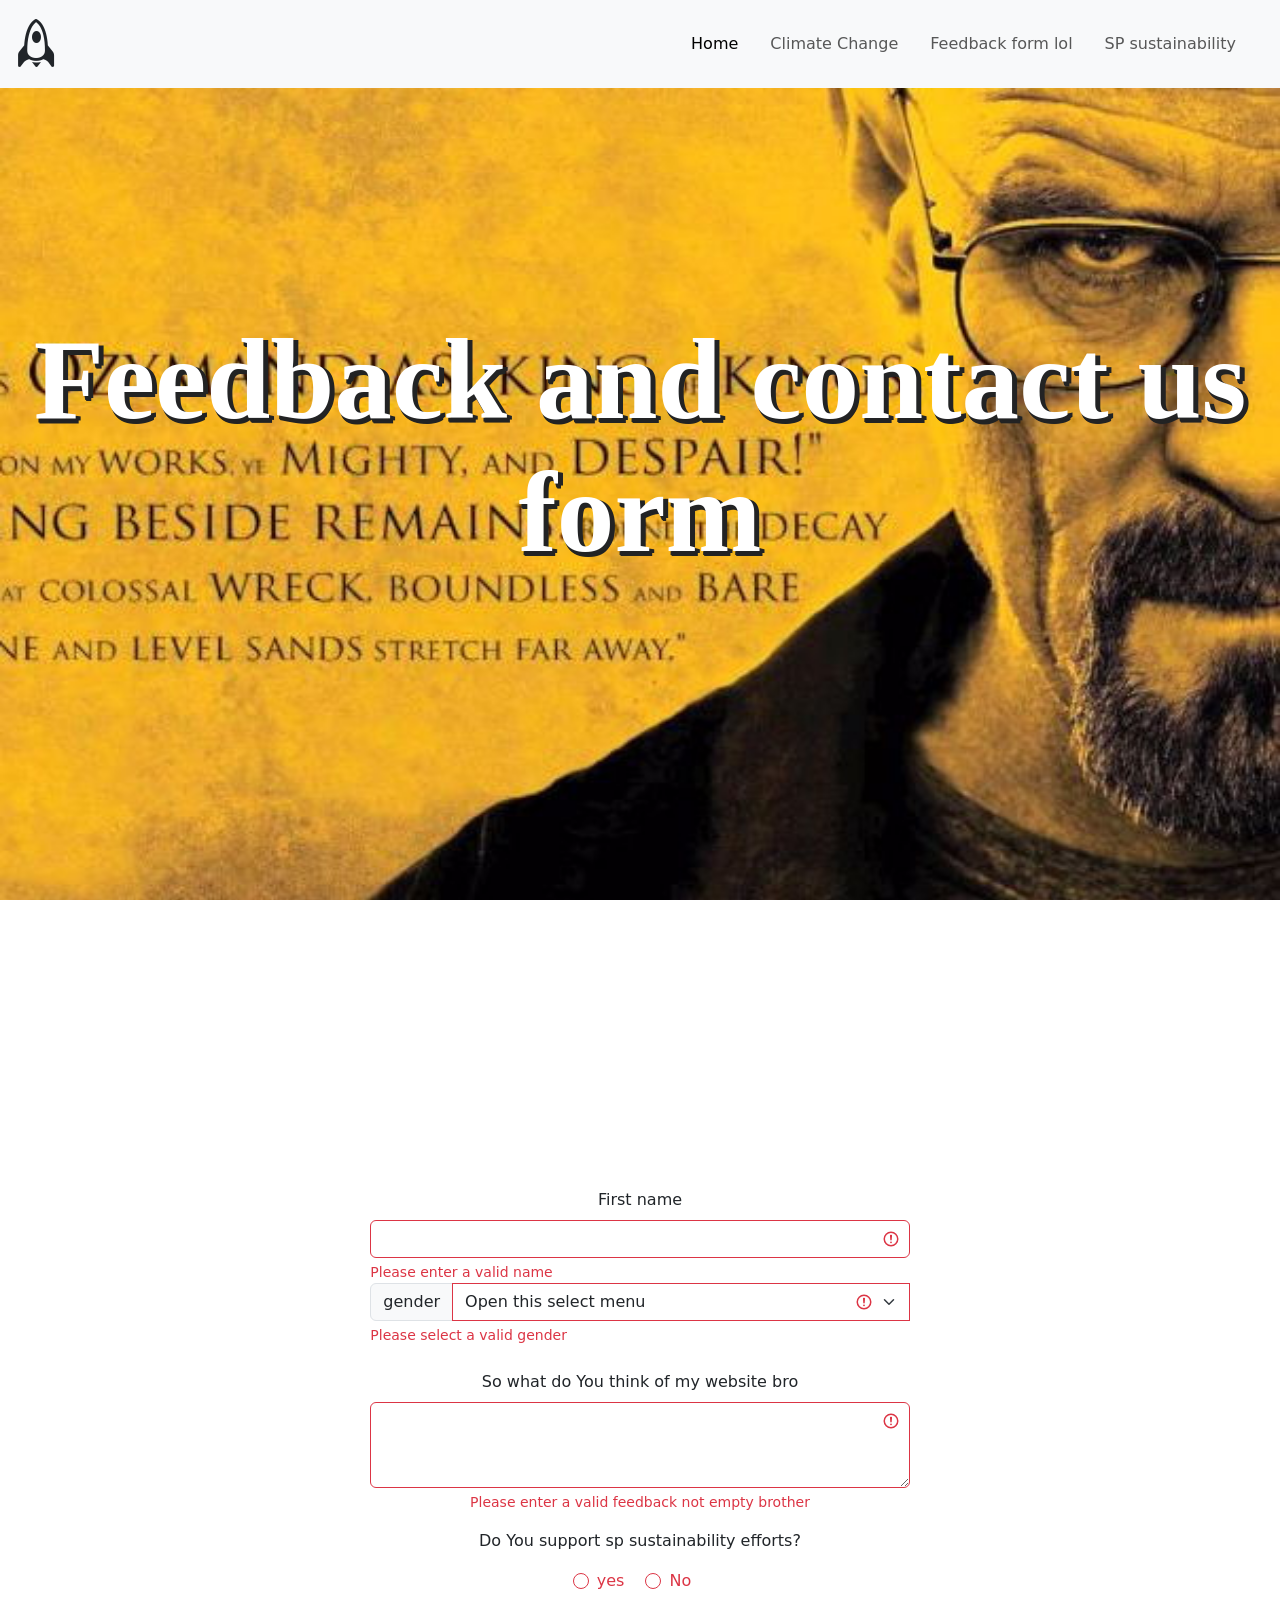
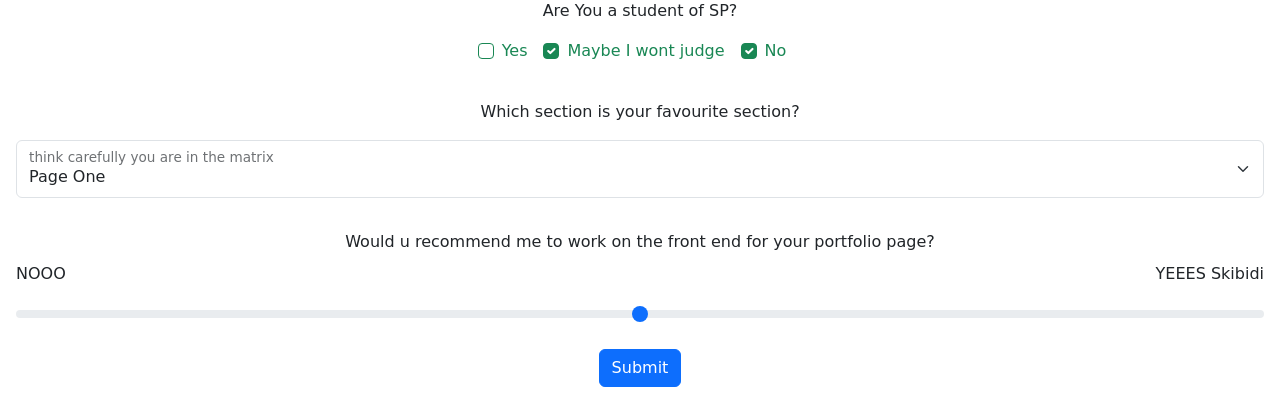
<file: html/Feedbackform.html>
<!DOCTYPE html>
<html lang="en">
<head>
    <meta charset="UTF-8">
    <meta http-equiv="X-UA-Compatible" content="IE=edge">
    <meta name="viewport" content="width=device-width, initial-scale=1.0">
    
    <link href="https://cdn.jsdelivr.net/npm/bootstrap@5.3.0/dist/css/bootstrap.min.css" rel="stylesheet" integrity="sha384-9ndCyUaIbzAi2FUVXJi0CjmCapSmO7SnpJef0486qhLnuZ2cdeRhO02iuK6FUUVM" crossorigin="anonymous">
<script src="https://cdn.jsdelivr.net/npm/bootstrap@5.3.0/dist/js/bootstrap.bundle.min.js" integrity="sha384-geWF76RCwLtnZ8qwWowPQNguL3RmwHVBC9FhGdlKrxdiJJigb/j/68SIy3Te4Bkz" crossorigin="anonymous"></script>
    <link rel="stylesheet" href="https://cdn.jsdelivr.net/npm/bootstrap-icons@1.10.5/font/bootstrap-icons.css">
    <link rel="stylesheet" href="../css/Feedbackform.css"/>
    <link rel="icon" href="../Images/website_html_icon.jpg"/>
    
</head>


<body>
  <header>
    <header>
      <nav class="navbar bg-transparent navbar-expand-lg bg-body-tertiary fixed-top ">
        <div class="container-fluid">
          <i class="bi bi-rocket" style="font-size:3.0rem;"></i>
          <a class="me-5 navbar-brand" href="#" style="font-size:1.5rem;"></a>
          <button class="navbar-toggler" type="button" data-bs-toggle="offcanvas" data-bs-target="#offcanvasNavbar" aria-controls="offcanvasNavbar" aria-label="Toggle navigation">
            <span class="navbar-toggler-icon"></span>
          </button>
          <!-- Sidebar -->
          <div class="sidebar offcanvas offcanvas-start" tabindex="-1" id="offcanvasNavbar" aria-labelledby="offcanvasNavbarLabel">
            <!-- SideBar header -->
            <div class="offcanvas-header">
              <h5 class="offcanvas-title" id="offcanvasNavbarLabel">Nicks website</h5>
              <button type="button" class="btn-close" data-bs-dismiss="offcanvas" aria-label="Close"></button>
            </div>
            <!-- Sidebar Body -->
            <div class="offcanvas-body">
              <ul class="navbar-nav justify-content-end align-items-center flex-grow-1 pe-3">
                <li class=" nv nav-item mx-2">
                  <a class="nav-link active" aria-current="page" href="index.html">Home</a>
                </li>
                <li class="nv nav-item mx-2">
                  <a class="nav-link" href="Nature2.html">Climate Change</a>
                </li>
                <li class="nv nav-item mx-2">
                  <a class="nav-link" href="Feedbackform.html">Feedback form lol</a>
                </li>
                <li class="nv nav-item mx-2">
                  <a class="nav-link" href="SP_community.html">SP sustainability</a>
                </li>
                
              </ul>
              <!-- feedbackform -->
              <div>
                <!-- The hovering button use in this case -->
              </div>
            </div>
          </div>
        </div>
      </nav>
    </header>
      

  </header>
    
  <div class="position-relative img-banner img-fluid p-0 m-0">
    <div class=" word d-flex justify-content-center align-items-center h-100 position-absolute w-100">
      <h2 class="word text-center header p-0">Feedback and contact us form</h2>
    </div>
  </div>
  
<div class="content-area">
  <section class="formwrap p-md-5 mb-5 content">
    <form class="was-validated needs-validation " novalidate>
      
        <div class="mb-3">
          <label for="validationCustom01" class="form-label d-flex justify-content-center">First name</label>
          <input type="text" class="form-control" id="validationCustom01" value required>
    <div class="valid-feedback">
      Looks good!
    </div>
    <div class="invalid-feedback">
      Please enter a valid name
    </div>
    <div class="mb-4">
      <div class="input-group">
        <label class="input-group-text" for="gender">gender</label>
      <select class="form-select" aria-label="Default select example" id="gender" required>
        <option value selected disabled>Open this select menu</option>
        <option value="1">Male</option>
        <option value="2">Female</option>
        <option value="3">Prefer not to say</option>
        <option value="3">gay</option>
        <option value="3">Bisexual</option>



      </select>
      <div class="invalid-feedback">Please select a valid gender</div>
    </div>
    </div>
    

    
        <div class="mb-3 text-center">
          <label for="validationCustom01" class="form-label d-flex justify-content-center">So what do You think of my website bro</label>
          <textarea class="form-control" id="validationCustom01" rows="3" value required></textarea>
          <div class="valid-feedback">
            Looks good!
          </div>
          <div class="invalid-feedback">
            Please enter a valid feedback not empty brother
          </div>
        </div>
        
    </div>
      
      <div class="mb-1">
        <div class="text-center">
          <p>Do You support sp sustainability efforts?</p>
        </div>
        <div class="text-center">
          <div class="form-check-inline form-check">
            <input class="form-check-input" type="radio" name="checkboxGroup1" id="flexSwitchCheckDefault" value required>
            <label class="form-check-label" for="flexSwitchCheckDefault">yes</label>
          </div>
          <div class="form-check-inline form-check">
            <input class="form-check-input" type="radio" name="checkboxGroup1" id="flexSwitchCheckChecked" value required>
            <label class="form-check-label" for="flexSwitchCheckChecked">No</label>
          </div>
  
        </div>
        <div class="invalid-feedback">
          Please select a valid option
        </div>
        

      </div>
      
      <div class="mb-5">
        <div class=" text-center">
          <p>Are You a student of SP?</p>
        </div>
        <div class="d-flex justify-content-center">
          <div class="form-check form-check-inline">
            <input class="form-check-input" type="checkbox" value="" id="flexCheckDefault">
            <label class="form-check-label" for="flexCheckDefault">
              Yes
            </label>
          </div>
          <div class="form-check form-check-inline">
            <input class="form-check-input" type="checkbox" value="" id="flexCheckdefault" checked>
            <label class="form-check-label" for="flexCheckdefault">
              Maybe I wont judge
            </label>
          </div>
          <div class="form-check form-check-inline">
            <input class="form-check-input" type="checkbox" value="" id="flexCheckdefault" checked>
            <label class="form-check-label" for="flexCheckdefault">
              No
            </label>
          </div>
          </div>
  
        </div>
        

        </div>
        
      
      
      <div class="d-flex justify-content-center align-items-center">
        <label>Which section is your favourite section?</label>
      </div>
      <div class="col-md p-3">
        <div class="form-floating">
          <select class="form-select" id="floatingSelectGrid">
            <option value="1">Page One</option>
            <option value="2">Page Two</option>
            <option value="3">Page Three</option>
            <option value="4">they are all just too good I just can't choose</option>
          </select>
          <label for="floatingSelectGrid">think carefully you are in the matrix</label>
        </div>
      </div>
      <div class="p-3">
        <label for="customRange3" class="form-label d-flex justify-content-center align-items-center">Would u recommend me to work on the front end for your portfolio page?</label>
          <div class="row d-flex justify-content-between ">
              <div class="col">
                      <p >NOOO</p>
              </div>
              <div class="col">
                      <p class="text-end">YEEES Skibidi</p>
              </div>
          </div>
        <input type="range" class="form-range" min="0" max="5" step="0.5" id="customRange3">

      </div>

    <div class="text-center">
      <button type="submit" class="btn btn-primary">Submit</button>

    </div>
  </section>
    </form>

  </div>

</div>
<script>
    (function() {

var word = ['Feedback and contact us form', '反馈和联系我们表格', 'Formulaire de commentaires et de contact', 'borang maklum balas dan hubungi kami'];
word=word.reverse()
word=word.reverse()
var element = document.getElementsByTagName('h2')[0];
console.log(element)
var wordIndex = 1;

var resetAnimation = function() {
  element.classList.remove('flip');
}

setInterval(function(){
    switch (wordIndex) {
      case 0:
        element.classList.add('flip');
        element.textContent = word[wordIndex];
        wordIndex = 1;
        setTimeout(resetAnimation, 1000);
      break;

      case 1:
        element.classList.add('flip');
        element.textContent = word[wordIndex];
        wordIndex = 2;
        setTimeout(resetAnimation, 1000);
      break;

      case 2:
        element.classList.add('flip');
        element.textContent = word[wordIndex];
        wordIndex = 3;
        setTimeout(resetAnimation, 1000);
      break;

      case 3:
        element.classList.add('flip');
        element.textContent = word[wordIndex];
        wordIndex = 0;
        setTimeout(resetAnimation, 1000);
      break;
    }
},4000)
}());
</script>
</body>
</html>
</file>
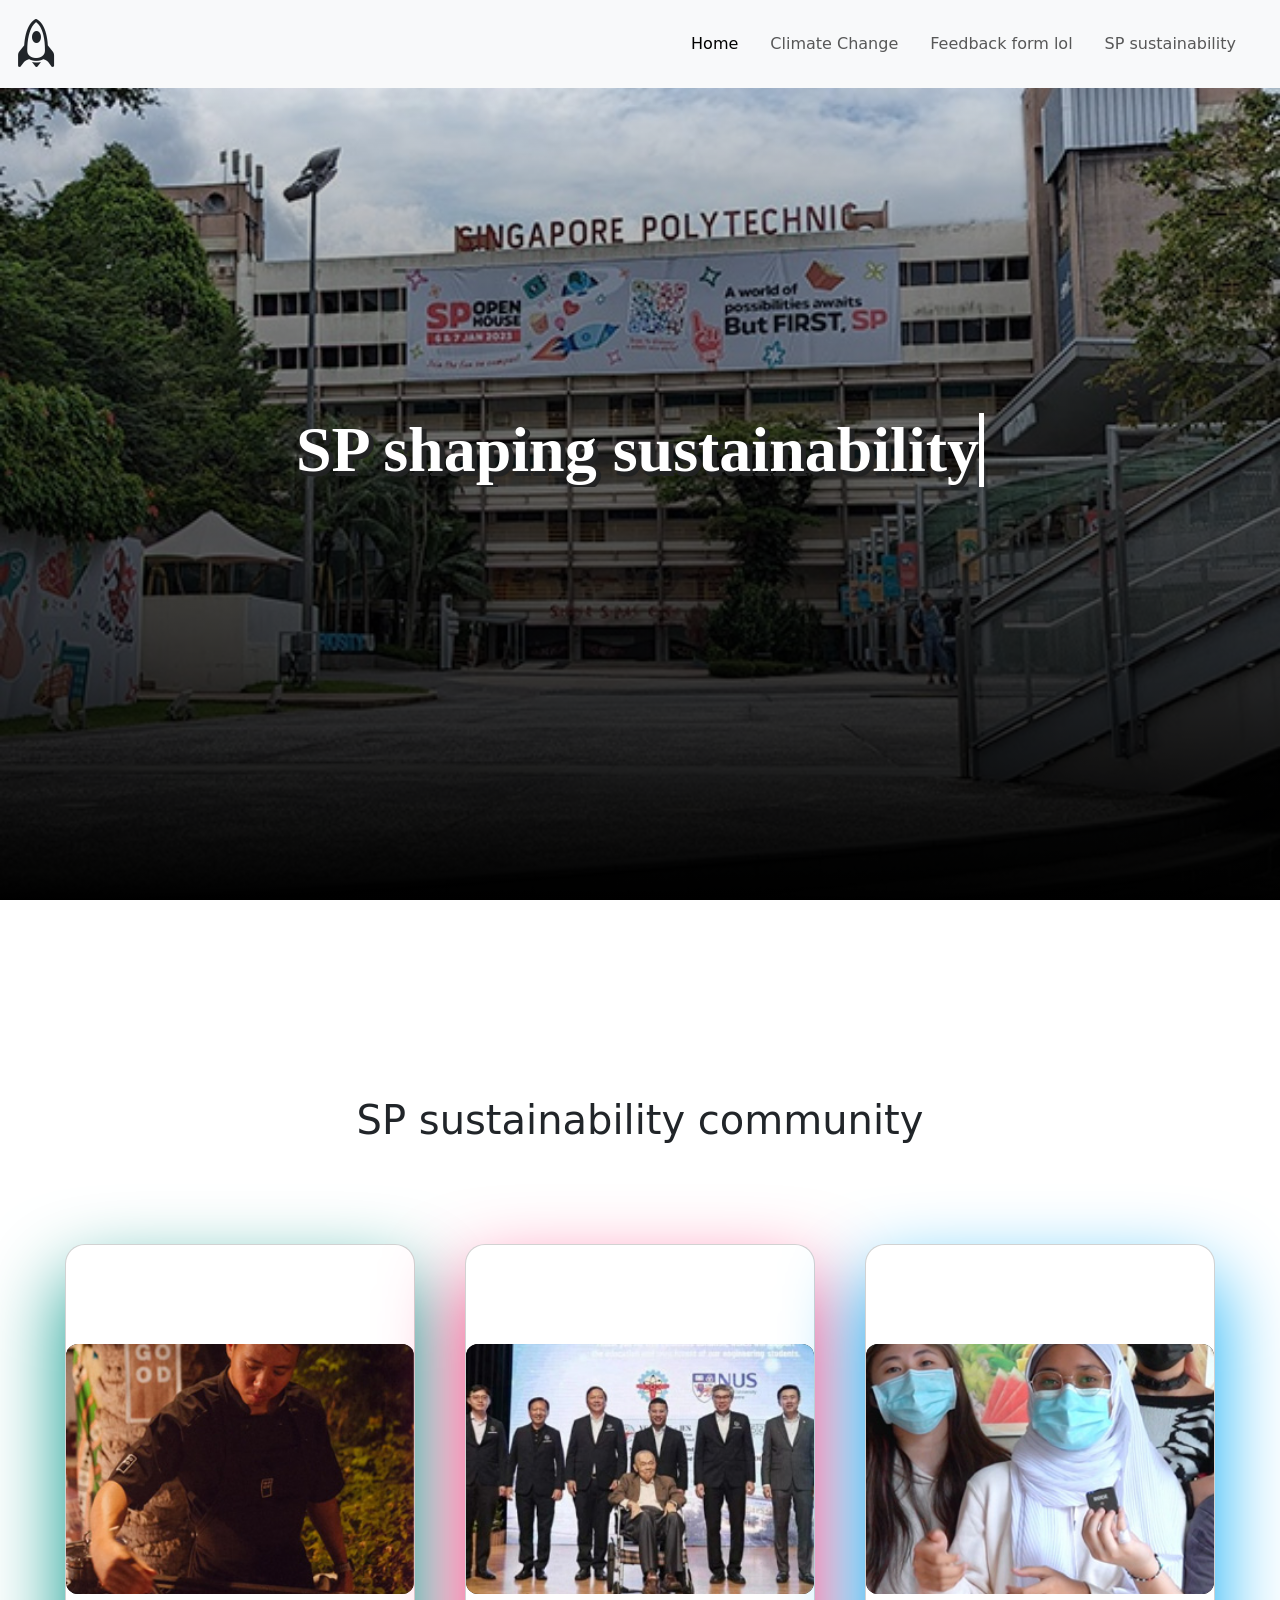
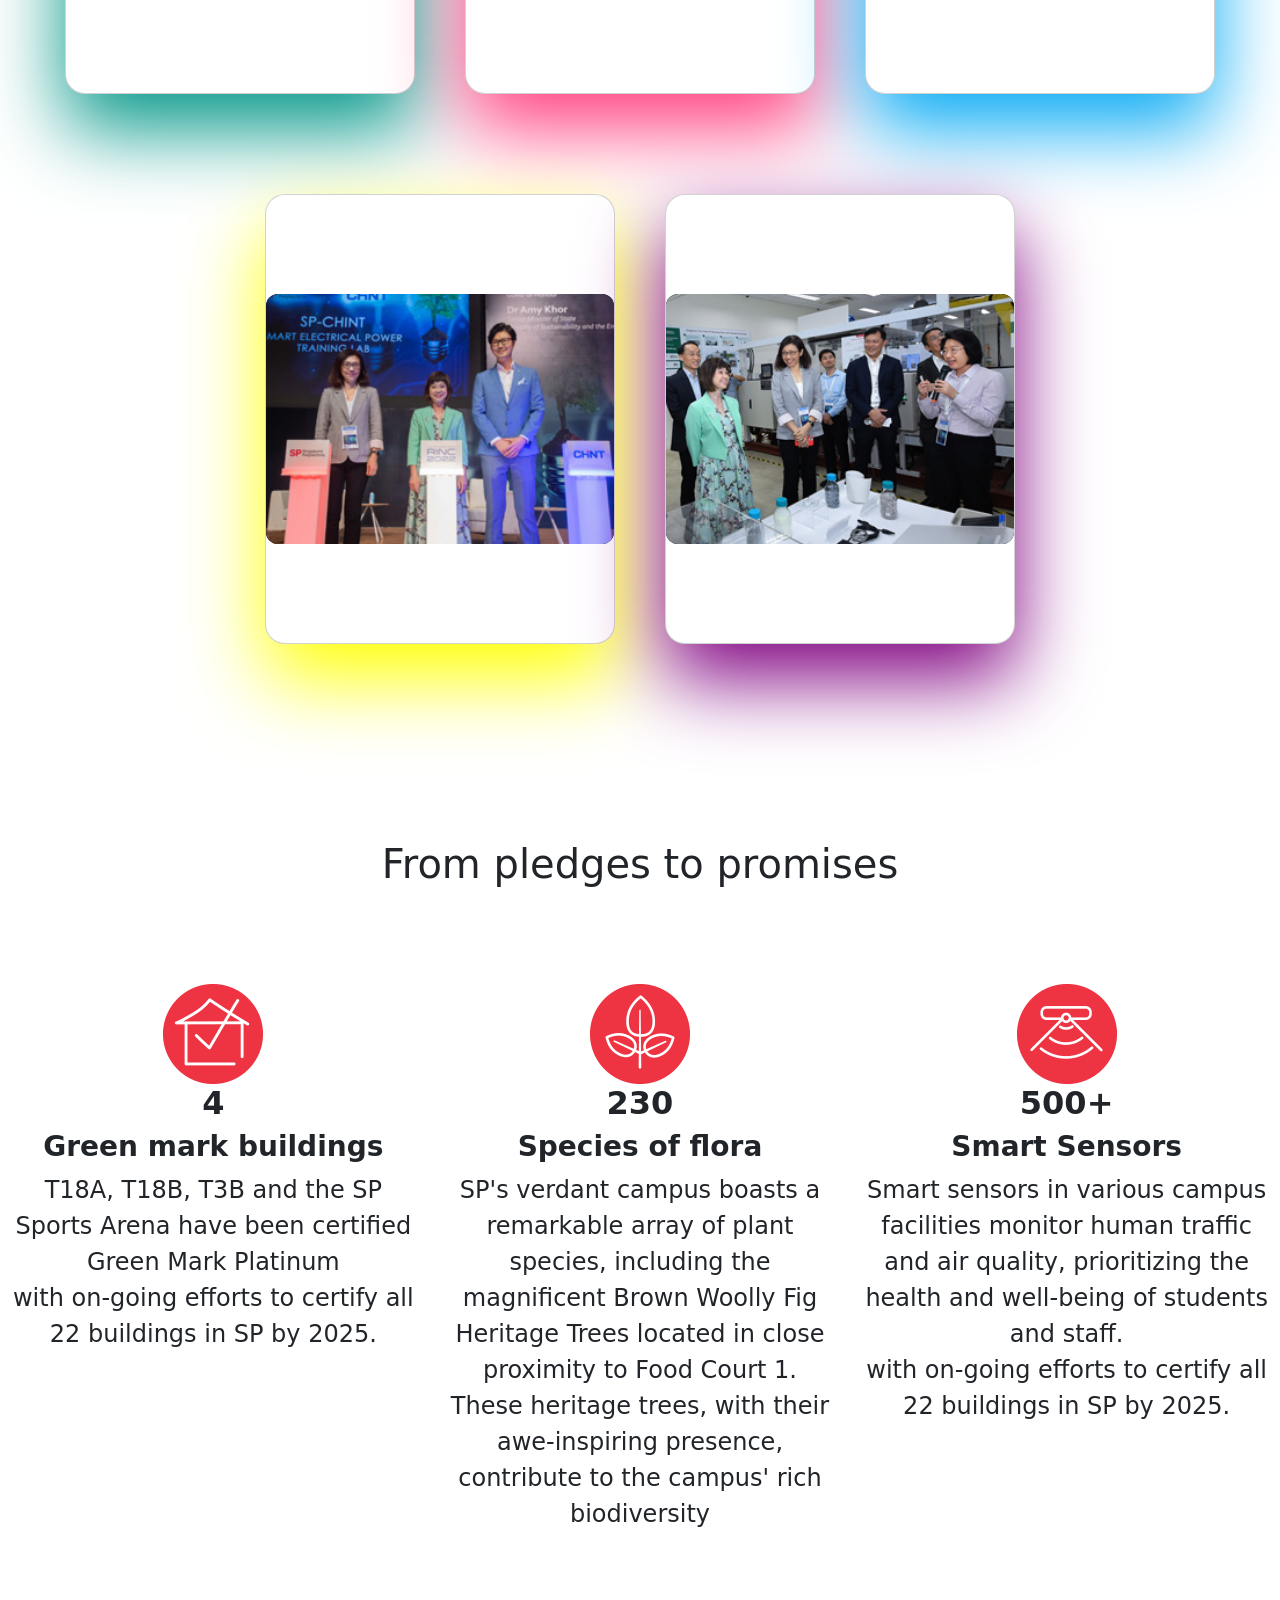
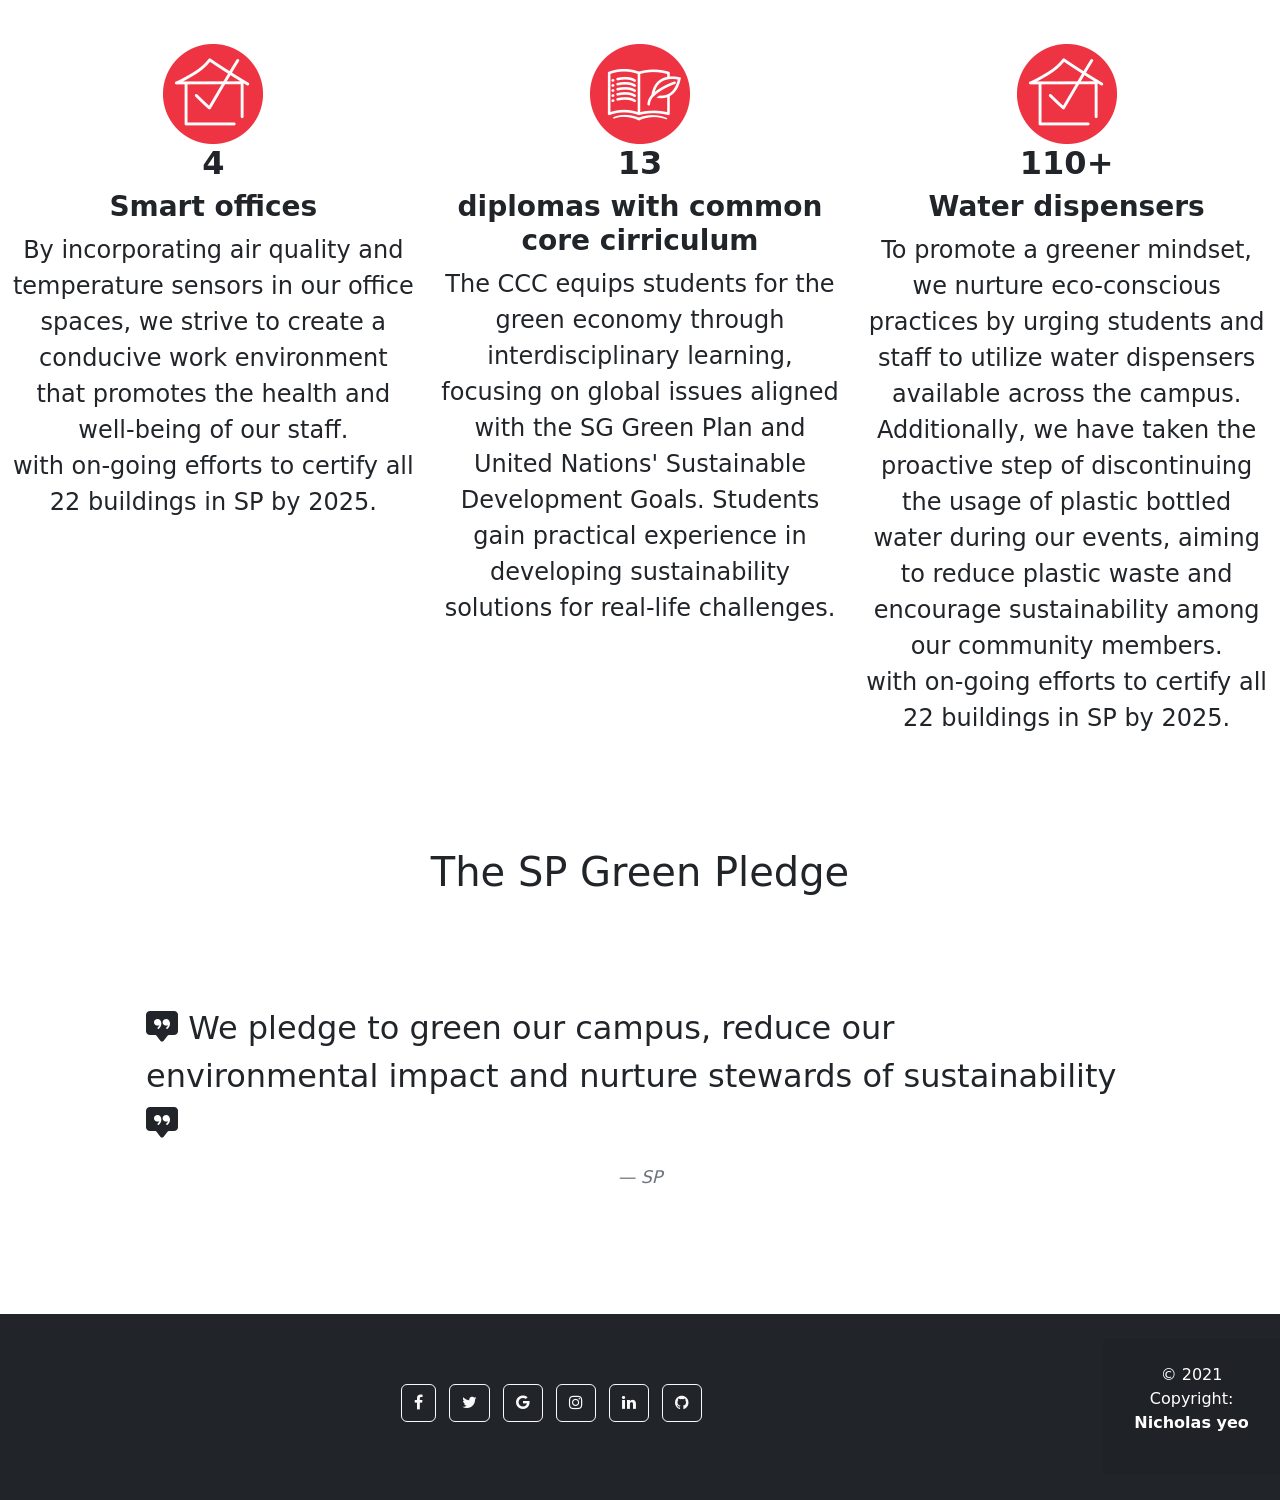
<file: html/SP_community.html>
<!DOCTYPE html>
<html lang="en">
<head>
    <meta charset="UTF-8">
    <meta http-equiv="X-UA-Compatible" content="IE=edge">
    <meta name="viewport" content="width=device-width, initial-scale=1.0">
    
    <link href="https://cdn.jsdelivr.net/npm/bootstrap@5.3.0/dist/css/bootstrap.min.css" rel="stylesheet" integrity="sha384-9ndCyUaIbzAi2FUVXJi0CjmCapSmO7SnpJef0486qhLnuZ2cdeRhO02iuK6FUUVM" crossorigin="anonymous">
<script src="https://cdn.jsdelivr.net/npm/bootstrap@5.3.0/dist/js/bootstrap.bundle.min.js" integrity="sha384-geWF76RCwLtnZ8qwWowPQNguL3RmwHVBC9FhGdlKrxdiJJigb/j/68SIy3Te4Bkz" crossorigin="anonymous"></script>
    <link rel="stylesheet" href="https://cdn.jsdelivr.net/npm/bootstrap-icons@1.10.5/font/bootstrap-icons.css">
    <link rel="stylesheet" href="../css/SP_Community.css"/>
     <link rel='stylesheet' href='https://cdnjs.cloudflare.com/ajax/libs/font-awesome/4.7.0/css/font-awesome.min.css'>
     <link rel="icon" href="../Images/website_html_icon.jpg"/>                      
</head>


<body>
  <header>
    <nav class="navbar bg-transparent navbar-expand-lg bg-body-tertiary fixed-top ">
      <div class="container-fluid">
        <i class="bi bi-rocket" style="font-size:3.0rem;"></i>
        <a class="me-5 navbar-brand" href="#" style="font-size:1.5rem;"></a>
        <button class="navbar-toggler" type="button" data-bs-toggle="offcanvas" data-bs-target="#offcanvasNavbar" aria-controls="offcanvasNavbar" aria-label="Toggle navigation">
          <span class="navbar-toggler-icon"></span>
        </button>
        <!-- Sidebar -->
        <div class="sidebar offcanvas offcanvas-start" tabindex="-1" id="offcanvasNavbar" aria-labelledby="offcanvasNavbarLabel">
          <!-- SideBar header -->
          <div class="offcanvas-header">
            <h5 class="offcanvas-title" id="offcanvasNavbarLabel">Nicks website</h5>
            <button type="button" class="btn-close" data-bs-dismiss="offcanvas" aria-label="Close"></button>
          </div>
          <!-- Sidebar Body -->
          <div class="offcanvas-body">
            <ul class="navbar-nav justify-content-end align-items-center flex-grow-1 pe-3">
              <li class=" nv nav-item mx-2">
                <a class="nav-link active" aria-current="page" href="index.html">Home</a>
              </li>
              <li class="nv nav-item mx-2">
                <a class="nav-link" href="Nature2.html">Climate Change</a>
              </li>
              <li class="nv nav-item mx-2">
                <a class="nav-link" href="Feedbackform.html">Feedback form lol</a>
              </li>
              <li class="nv nav-item mx-2">
                <a class="nav-link" href="SP_community.html">SP sustainability</a>
              </li>
              
            </ul>
            <!-- feedbackform -->
            <div>
              <!-- The hovering button use in this case -->
            </div>
          </div>
        </div>
      </div>
    </nav>
  </header>
    
  <div class="position-relative img-banner img-fluid p-0 m-0">
    <div class="row justify-content-center align-items-center">
      <div class="col-8 col-sm-6">
        <h2 class=" word text-center text-white headertext1 typed position-absolute header p-0">
          SP shaping sustainability
        </h2>
      </div>
    </div>
  </div>
  <div class="content-area">
    <div class="mt-5 row justify-content-center align-items-center ">
        <h1 class=" col-12 d-flex align-items-center text-center justify-content-center m-0">SP sustainability community </h1>
       <div class="container">
        <div class="card d-flex justify-content-center align-items-center" style="color:#009688;">
            <div class="imgBx">
                <img class="img-fluid" src="../Images/sustainable_SP_chef.jpg">
                <!-- I got this from the SP website on sustainabilithttps://www.bing.com/ck/a?!&&p=7004dc04f5ff3055JmltdHM9MTY5MDg0ODAwMCZpZ3VpZD0wNmFhMjZmOC01Yjk3LTY0NmMtMzM5Yi0zNmJmNWEzYjY1OTcmaW5zaWQ9NTE5NA&ptn=3&hsh=3&fclid=06aa26f8-5b97-646c-339b-36bf5a3b6597&psq=sp+sustainability&u=a1aHR0cHM6Ly93d3cuc3AuZWR1LnNnL3N1c3RhaW5hYmlsaXR5LW1hdHRlcnM&ntb=1y  -->
            </div>
            <div class="content">
                <h2>Sustainable chef</h2>
                <p>Local chef Ren Jun Rui returned to Singapore after working overseas and joined Good Meat, an American food tech company. He contributed to creating the world's first cell-grown chicken and collaborated with Singapore Polytechnic and local restaurants for R&D and production.</p>
                <a href="https://www.sp.edu.sg/sp/news/sp/chef-enters-the-sustainable-food-industry-to-contribute-to-singapore-s-30-by-30-vision" style="text-decoration: underline;">Read more here</a>
            </div>
       </div>
       <div class="card d-flex justify-content-center align-items-center" style="color:#ff3e7f;">
        <div class="imgBx">
                          <!-- I got this from the SP website on sustainabilithttps://www.bing.com/ck/a?!&&p=7004dc04f5ff3055JmltdHM9MTY5MDg0ODAwMCZpZ3VpZD0wNmFhMjZmOC01Yjk3LTY0NmMtMzM5Yi0zNmJmNWEzYjY1OTcmaW5zaWQ9NTE5NA&ptn=3&hsh=3&fclid=06aa26f8-5b97-646c-339b-36bf5a3b6597&psq=sp+sustainability&u=a1aHR0cHM6Ly93d3cuc3AuZWR1LnNnL3N1c3RhaW5hYmlsaXR5LW1hdHRlcnM&ntb=1y  -->

            <img class="img-fluid" src="../Images/government_sustainability_NUS.jpg">
        </div>
        <div class="content">
            <h2>Government Chief Sustainability Officer Lim Tuang Liang: Making good use of sustainable energy engineering can lead to more breakthroughs</h2>
            <p>Article reported that at the IES Charles Rudd Distinguished Public Lecture on 25 May, IES awarded the $300,000 Huang Ruichang-ISE Project Management Research Fund to NUS, as funding for NUS to advance project management in the built environment. SP, one of the organisers of the event, also signed a memorandum of understanding with UOB to support industry activities and sharing sessions, where students and start-up companies can get in touch with relevant partners to create an ecological circle that is conducive to environmental protection.</p>
            <a href="https://www.sp.edu.sg/sp/news/sp/government-chief-sustainability-officer-lim-tuang-liang-making-good-use-of-sustainable-energy-engineering-can-lead-to-more-breakthroughs" style="text-decoration: underline;">Read more here</a>
        </div>
    </div>
    <div class="card d-flex justify-content-center align-items-center" style="color:#03a9f4;">
        <div class="imgBx">
            <img class="img-fluid" src="../Images/trivia_environment.jpg">
        </div>
        <div class="content">
          <h2 class="card-title">Asking students on Environmental trivia</h2>
          <a href="https://www.instagram.com/reel/CeUysi_pdlq/?utm_source=ig_web_copy_link" style="text-decoration: underline;">watch more here</a>
        </div>
   </div>
   <div class="card d-flex justify-content-center align-items-center" style="color:yellow;">
    <div class="imgBx">
                      <!-- I got this from the SP website on sustainabilithttps://www.bing.com/ck/a?!&&p=7004dc04f5ff3055JmltdHM9MTY5MDg0ODAwMCZpZ3VpZD0wNmFhMjZmOC01Yjk3LTY0NmMtMzM5Yi0zNmJmNWEzYjY1OTcmaW5zaWQ9NTE5NA&ptn=3&hsh=3&fclid=06aa26f8-5b97-646c-339b-36bf5a3b6597&psq=sp+sustainability&u=a1aHR0cHM6Ly93d3cuc3AuZWR1LnNnL3N1c3RhaW5hYmlsaXR5LW1hdHRlcnM&ntb=1y  -->

        <img class="img-fluid" src="../Images/chint.jpg">
    </div>
    <div class="content">
        <h2 class="card-title">SINGAPORE POLYTECHNIC COLLABORATES WITH SEMBCORP AND CHINT TO FAST-TRACK SUSTAINABLE ENERGY DEVELOPMENT IN ASIA</h2>
        <p>This achieves something very important in the line of achieving sustainable transformation.By promoting clean and green energy such as solar power,we can build more sustainable sources of energy instead of depleting the environment of its resources in an unsustainable way.</p>
        <a href="https://www.sp.edu.sg/sp/news/sp/singapore-polytechnic-collaborates-with-sembcorp-and-chint-to-fast-track-sustainable-energy-development-in-asia" style="text-decoration: underline;">Read more here</a>
    </div>
</div>
<div class="card d-flex justify-content-center align-items-center" style="color:purple">
    <div class="imgBx">
                      <!-- I got this from the SP website on sustainabilithttps://www.bing.com/ck/a?!&&p=7004dc04f5ff3055JmltdHM9MTY5MDg0ODAwMCZpZ3VpZD0wNmFhMjZmOC01Yjk3LTY0NmMtMzM5Yi0zNmJmNWEzYjY1OTcmaW5zaWQ9NTE5NA&ptn=3&hsh=3&fclid=06aa26f8-5b97-646c-339b-36bf5a3b6597&psq=sp+sustainability&u=a1aHR0cHM6Ly93d3cuc3AuZWR1LnNnL3N1c3RhaW5hYmlsaXR5LW1hdHRlcnM&ntb=1y  -->

        <img class="img-fluid" src="../Images/pv-recycling-line.jpg">
    </div>
    <div class="content">
        <h2 class="card-title">Singapore Poly launches country's first-ever solar photovoltaics recycling line</h2>
        <p>The first solar photovoltaics recycling line is being piloted at SP. The system involves a machine to take apart solar panels, so its components - including precious materials like silver and glass - can be recycled. It has a target recycling capacity of 80 panels a day and a recovery rate of up to 95%. Dr Thong Ta Xuan, Senior Research Scientist from TIE was interviewed. The Polytechnic has also established two laboratories - SP-Sembcorp Solar PV Research Lab and SP-CHINT Smart Electrical Power Training Laboratory  to enhance research and development in the field of solar energy. Similar news reported in 8World.</p>
        <a href="https://www.sp.edu.sg/sp/news/sp/singapore-poly-launches-country%27s-first-ever-solar-photovoltaics-recycling-line" style="text-decoration: underline;">Read more here</a>
    </div>
</div>
 </div>
<div class="mt-5 row justify-content-center align-items-center ">
    <h1 class=" col-12 d-flex align-items-center text-center justify-content-center m-0">From pledges to promises</h1>


</div>
<div class="row mt-5">
  <div class="column col-sm-4 ">
                    <!-- I got this from the SP website on sustainabilithttps://www.bing.com/ck/a?!&&p=7004dc04f5ff3055JmltdHM9MTY5MDg0ODAwMCZpZ3VpZD0wNmFhMjZmOC01Yjk3LTY0NmMtMzM5Yi0zNmJmNWEzYjY1OTcmaW5zaWQ9NTE5NA&ptn=3&hsh=3&fclid=06aa26f8-5b97-646c-339b-36bf5a3b6597&psq=sp+sustainability&u=a1aHR0cHM6Ly93d3cuc3AuZWR1LnNnL3N1c3RhaW5hYmlsaXR5LW1hdHRlcnM&ntb=1y  -->

    <img  class="icon" src="../Images/green-mark-buildings.png" alt="4 Green Mark Buildings" title="Green Mark Buildings"  style="display:block;margin-left:auto;margin-right:auto;">
            <h2 class="text-center"><strong>4</strong></h2>
            <h3 class="text-center"><strong>Green mark buildings</strong></h3>
            <p class="text-center">T18A, T18B, T3B and the SP Sports Arena have been certified Green Mark Platinum<br> with on-going efforts to certify all 22 buildings in SP by 2025.</p>
  </div>
  <div class="column col-sm-4">
                    <!-- I got this from the SP website on sustainabilithttps://www.bing.com/ck/a?!&&p=7004dc04f5ff3055JmltdHM9MTY5MDg0ODAwMCZpZ3VpZD0wNmFhMjZmOC01Yjk3LTY0NmMtMzM5Yi0zNmJmNWEzYjY1OTcmaW5zaWQ9NTE5NA&ptn=3&hsh=3&fclid=06aa26f8-5b97-646c-339b-36bf5a3b6597&psq=sp+sustainability&u=a1aHR0cHM6Ly93d3cuc3AuZWR1LnNnL3N1c3RhaW5hYmlsaXR5LW1hdHRlcnM&ntb=1y  -->

    <img class="icon" src="../Images/flora.png" alt="4 Green Mark Buildings" title="Green Mark Buildings"  style="display:block;margin-left:auto;margin-right:auto;">
            <h2 class="text-center"><strong>230</strong></h2>
            <h3 class="text-center"><strong>Species of flora</strong></h3>
            <p class="text-center">SP's verdant campus boasts a remarkable array of plant species, including the magnificent Brown Woolly Fig Heritage Trees located in close proximity to Food Court 1.<br> These heritage trees, with their awe-inspiring presence, contribute to the campus' rich biodiversity</p>
  </div>
  <div class="column col-sm-4">
                    <!-- I got this from the SP website on sustainabilithttps://www.bing.com/ck/a?!&&p=7004dc04f5ff3055JmltdHM9MTY5MDg0ODAwMCZpZ3VpZD0wNmFhMjZmOC01Yjk3LTY0NmMtMzM5Yi0zNmJmNWEzYjY1OTcmaW5zaWQ9NTE5NA&ptn=3&hsh=3&fclid=06aa26f8-5b97-646c-339b-36bf5a3b6597&psq=sp+sustainability&u=a1aHR0cHM6Ly93d3cuc3AuZWR1LnNnL3N1c3RhaW5hYmlsaXR5LW1hdHRlcnM&ntb=1y  -->

    <img  class="icon" src="../Images/sensors.png" alt="4 Green Mark Buildings" title="Green Mark Buildings"  style="display:block;margin-left:auto;margin-right:auto;">
            <h2 class="text-center"><strong>500+</strong></h2>
            <h3 class="text-center"><strong>Smart Sensors</strong></h3>
            <p class="text-center">Smart sensors in various campus facilities monitor human traffic and air quality, prioritizing the health and well-being of students and staff.<br> with on-going efforts to certify all 22 buildings in SP by 2025.</p>
  </div>
</div>
<div class="row mt-5">
  <div class="column col-sm-4 ">
                    <!-- I got this from the SP website on sustainabilithttps://www.bing.com/ck/a?!&&p=7004dc04f5ff3055JmltdHM9MTY5MDg0ODAwMCZpZ3VpZD0wNmFhMjZmOC01Yjk3LTY0NmMtMzM5Yi0zNmJmNWEzYjY1OTcmaW5zaWQ9NTE5NA&ptn=3&hsh=3&fclid=06aa26f8-5b97-646c-339b-36bf5a3b6597&psq=sp+sustainability&u=a1aHR0cHM6Ly93d3cuc3AuZWR1LnNnL3N1c3RhaW5hYmlsaXR5LW1hdHRlcnM&ntb=1y  -->

    <img  class="icon" src="../Images/green-mark-buildings.png" alt="4 Green Mark Buildings" title="Green Mark Buildings"  style="display:block;margin-left:auto;margin-right:auto;">
            <h2 class="text-center"><strong>4</strong></h2>
            <h3 class="text-center"><strong>Smart offices</strong></h3>
            <p class="text-center">By incorporating air quality and temperature sensors in our office spaces, we strive to create a conducive work environment that promotes the health and well-being of our staff.<br> with on-going efforts to certify all 22 buildings in SP by 2025.</p>
  </div>
  <div class="column col-sm-4">
                    <!-- I got this from the SP website on sustainabilithttps://www.bing.com/ck/a?!&&p=7004dc04f5ff3055JmltdHM9MTY5MDg0ODAwMCZpZ3VpZD0wNmFhMjZmOC01Yjk3LTY0NmMtMzM5Yi0zNmJmNWEzYjY1OTcmaW5zaWQ9NTE5NA&ptn=3&hsh=3&fclid=06aa26f8-5b97-646c-339b-36bf5a3b6597&psq=sp+sustainability&u=a1aHR0cHM6Ly93d3cuc3AuZWR1LnNnL3N1c3RhaW5hYmlsaXR5LW1hdHRlcnM&ntb=1y  -->

    <img class="icon" src="../Images/curriculum.png" alt="4 Green Mark Buildings" title="Green Mark Buildings"  style="display:block;margin-left:auto;margin-right:auto;">
            <h2 class="text-center"><strong>13</strong></h2>
            <h3 class="text-center"><strong>diplomas with common core cirriculum</strong></h3>
            <p class="text-center">The CCC equips students for the green economy through interdisciplinary learning, focusing on global issues aligned with the SG Green Plan and United Nations' Sustainable Development Goals. Students gain practical experience in developing sustainability solutions for real-life challenges.</p>
  </div>
  <div class="column col-sm-4">
                    <!-- I got this from the SP website on sustainabilithttps://www.bing.com/ck/a?!&&p=7004dc04f5ff3055JmltdHM9MTY5MDg0ODAwMCZpZ3VpZD0wNmFhMjZmOC01Yjk3LTY0NmMtMzM5Yi0zNmJmNWEzYjY1OTcmaW5zaWQ9NTE5NA&ptn=3&hsh=3&fclid=06aa26f8-5b97-646c-339b-36bf5a3b6597&psq=sp+sustainability&u=a1aHR0cHM6Ly93d3cuc3AuZWR1LnNnL3N1c3RhaW5hYmlsaXR5LW1hdHRlcnM&ntb=1y  -->

    <img  class="icon" src="../Images/green-mark-buildings.png" alt="4 Green Mark Buildings" title="Green Mark Buildings"  style="display:block;margin-left:auto;margin-right:auto;">
            <h2 class="text-center"><strong>110+</strong></h2>
            <h3 class="text-center"><strong>Water dispensers</strong></h3>
            <p class="text-center">To promote a greener mindset, we nurture eco-conscious practices by urging students and staff to utilize water dispensers available across the campus.<br>Additionally, we have taken the proactive step of discontinuing the usage of plastic bottled water during our events, aiming to reduce plastic waste and encourage sustainability among our community members.<br> with on-going efforts to certify all 22 buildings in SP by 2025.</p>
  </div>
</div>
<div class="mt-5 row justify-content-center align-items-center ">
  <h1 class=" col-12 d-flex align-items-center text-center justify-content-center m-0">The SP Green Pledge</h1>


</div>
<div class="container">
  <div class="row justify-content-center align-items-center py-2 px-2 px-md-5 mx-md-5 fs-5">
    <blockquote class="blockquote align-items-center justify-content-center  quote" style="max-width:fit-content;">
      <i class="bi bi-chat-square-quote-fill"></i>
      We pledge to green our
campus, reduce our environmental
impact and nurture stewards
of sustainability
      <i class="bi bi-chat-square-quote-fill"></i>
    </blockquote>
      <cite class="blockquote-footer d-flex align-items-center justify-content-center" style="max-width:100%">
        SP
      </cite>
    
    </div>
    <!-- Footer -->
    <!-- Footer -->



    </div>
<!-- Footer -->
<footer class="bg-dark text-center text-white">
  <!-- Grid container -->
  <div class="container p-4 ">
    <!-- Section: Social media -->
    <section class="mb-2">
      <!-- Facebook -->
      <a class="btn btn-outline-light  m-1" href="#!" 
        ><i class="fa fa-facebook"></i
      ></a>

      <!-- Twitter -->
      <a class="btn btn-outline-light  m-1" href="#!" 
        ><i class="fa fa-twitter"></i
      ></a>

      <!-- Google -->
      <a class="btn btn-outline-light m-1" href="#!" 
        ><i class="fa fa-google"></i
      ></a>

      <!-- Instagram -->
      <a class="btn btn-outline-light m-1" href="#!" 
        ><i class="fa fa-instagram"></i
      ></a>

      <!-- Linkedin -->
      <a class="btn btn-outline-light  m-1" href="#!"
        ><i class="fa fa-linkedin"></i
      ></a>

      <!-- Github -->
      <a class="btn btn-outline-light btn-floating m-1" href="#!" 
        ><i class="fa fa-github"></i
      ></a>
    </section>
    <!-- Section: Social media -->
  </div>
  <!-- Grid container -->

  <!-- Copyright -->
  <div class="text-center p-4" style="background-color: rgba(0, 0, 0, 0.05);">
    © 2021 Copyright:
    <p class="text-reset fw-bold" >Nicholas yeo</a>
  </div>
  
  <!-- Copyright -->
</footer>
<!-- Footer -->
</file>
<file: css/Feedbackform.css>
.img-banner {
    /* The image used */
    background-image: url("../Images/walterwhite.jpg");
    /* I got it from here https://www.tes.com/teaching-resource/ozymandias-peal-paragraph-writing-11706338 */
  
    /* Add the blur effect */
    /* Full height*/
    
    height: 100vh;
    /* The height is set like that to accomodate for the bgtext and the gaps */
  
    /* Center the image nicely the background position is to adjust the background image where it would focus on in the image */
    background-position:center center;
    background-repeat: no-repeat;
    
    /* background-size:100% 100%; */
    background-attachment: fixed;
    background-size:cover;
    width:100vw;


  }
  .class{
    width:auto;
  }
  .headertext1{
    top:50%;
    left:50%;
    transform:translate(-50%,-50%);

  }
  .content-area{
    width:100%;
    height:800px;
    position:relative;
    top:100px;

  }
  
  
  .word {
    color: white;
    font: 700 normal 2.5em 'tahoma';
    text-shadow: 5px 2px #222324, 2px 4px #222324, 3px 5px #222324;
    font-size: clamp(1.0rem,9vw,50.0rem);
  }
  
  .flip{
    transform: rotateX(360deg);
    transition: transform .6s;
  }
  .nav-item a:hover{
    filter:blur(0);
    cursor:pointer;
    letter-spacing:1px;
    background: linear-gradient(90deg, rgb(50,50,245),35%,rgb(255,0,231) 100%)
  
  }
  @media only screen and (max-width: 500px) {
    .sidebar{
    background-color: rgba(255,255,255,0.3);
    backdrop-filter:blur(5px);}
    }
    
  
  
  .flex-container {
      display: flex;
      justify-content: space-between;
      align-items: start;
      
  }

  .content {
    display: flex;
    justify-content: center;
    align-items: center;
    height: 100vh; /* This will make the container take the full viewport height */
}
</file>
<file: css/SP_Community.css>
*{
    display:border-box;
}
.fixed-top{
    position:fixed;
    top:0;
    right:0;
    left:0;
}
.typed{
    overflow:hidden;
    white-space:nowrap;
    /* might change the above element as it keeps the text on one line */
    width:0;
    max-width:fit-content;
    font-size:5rem;
    border-right:5px solid white ;
    /* our cursor */
    animation:typing 3.5s steps(20,end) forwards, blinking 0.87s infinite;
    padding:0;
    display:inline-block;
    margin:0 auto;
    
    /* ahhh now I remember what is shorthand,this animation is infinite and loop every 1s */
    

}
.quote{
  font-size:2.0rem;
  font-weight:350;
}

.column h1{
    font-size:3.5rem;
    line-height:8rem
}
.column p{
    font-size:1.5rem;
}
@keyframes cursor-blink {
    0% {
      opacity: 0;
    }
  }

@keyframes typing{
    from {width:0}
    to {width:100%}
}
@keyframes blinking{
    0% {border-color:transparent}
    50% {border-color:black}
    100% {border-color:transparent}
}

.img-banner {
    /* The image used */
    background-image: linear-gradient(rgba(0,0,0,0.00000000003),rgba(0,00,0.000000000003)),url("../Images/SP_photo.jpg");
    /* Source:This is where I got it from https://www.sp.edu.sg/sp/about-sp */

  
    /* Add the blur effect */
    /* Full height*/
    
    height: 100vh;
    /* The height is set like that to accomodate for the bgtext and the gaps */
  
    /* Center the image nicely the background position is to adjust the background image where it would focus on in the image */
    background-position:center;
    background-repeat: no-repeat;
    
    /* background-size:100% 100%; */
    background-attachment: fixed;
    background-size:cover;
    width:100vw;


  }
  .mt-5{
    margin-top:6.0rem !important;
  }
  
  .class{
    width:auto;
  }
  .headertext1{
    top:50%;
    left:50%;
    transform:translate(-50%,-50%);
    color:black;

  }
  .content-area{
    width:100%;
    height:800px;
    top:100px;
    position:relative;

  }
 
@media only screen and (max-width: 500px) {
    .sidebar{
    background-color: rgba(255,255,255,0.3);
    backdrop-filter:blur(5px);}
    }

@media screen and (min-width: 600px) {
        #header {
          font-size: 6vh;
        }
      }
      
      /* If the screen size is 600px wide or less, set the font-size of <div> to 30px */
@media screen and (max-width: 500px) {
        #header {
          font-size: 3vh;
        }
    }
    @keyframes blobanimation {
        0% {
            border-radius: 60% 40% 30% 70% / 60% 30% 70% 40%;
        }
    
        50% {
            border-radius: 30% 60% 70% 70% / 60% 30% 70% 40%;
        }
    
        100% {
            border-radius: 60% 40% 30% 70% / 60% 30% 30% 60%;
        }
    }
    
        
        
        
        @media screen and (max-width: 600px) {
            .box {
                height: 24.0rem;
                width: 24.0rem;
            }
        }
        @media screen and (max-width: 300px) {
            .box {
                height: 22.0rem;
                width: 22.0rem;
            }
        }
        
        
@media screen and (max-width: 250px) {
        #header {
          font-size: 1.5vh;
        }
      }
.values{
    font-size:3.5rem;
}
.content-area + .column{



}

@media (max-width: 990px) {
  .word {
    font-size: 3.5rem;
  }
}
@media (max-width: 692px) {
  .word {
    font-size: 2.5rem;
  }
}
@media (max-width:654px){
  .carousel_caption h5{
    font-size:1.5rem

  }
}
@media (max-width: 497px) {
  .word {
    font-size: 1.5rem;
  }
}
@media (max-width: 300px) {
  .word {
    font-size: 1.0rem;
  }
}

.nav-item a:hover{
  filter:blur(0);
  cursor:pointer;
  letter-spacing:1px;
  background: linear-gradient(90deg, rgb(50,50,245),35%,rgb(255,0,231) 100%)

}
.carousel-caption{
  bottom:180px;
}
.center_carouselh5{
  font-size:4.5rem;
}
footer{
  position:relative;;
  width:100%;
  background:black;
  min-height:100px;
  padding:25px 30px;
  display:flex;
  justify-content:center;
  align-items:center;
}
footer .social_icon{
  position:relative;
  display:flex;
  justify-content:center;
  align-items:center;
  margin:20px;
  flex-wrap:wrap;


}
footer .social_icon li{
  list-style:none;
}
footer .social_icon li a{
  font-size:3em;
  margin:10px;
  color:white;
  
}
@import url('https://fonts.googleapis.com/css2?family=Poppins&display=swap');

  
 
  .climatetext{
    font-size:1.4rem;
  }
  .word {
    color: white;
    font: 700 normal 2.5em 'tahoma';
    text-shadow: 5px 2px #222324, 2px 4px #222324, 3px 5px #222324;
    font-size: clamp(0.7rem,5vw,5.0rem);
  }
  .container{
    position:relative;
    display:flex;
    justify-content:center;
    align-items:center;
    flex-wrap:wrap;
    gap:100px 50px;
    padding:100px 50px;
  }
  .container .card{
    position:relative;
    
    width:350px;
    height:450px;
    background:#fff;
    border-radius:20px;
    box-shadow: 0 35px 80px 
  }
  .container .card:hover{
    height: 400px;


  }
  .container .card .imgBx{
    position: absolute;
    width:100%;
    height:250px;
    background:black;
    border-radius: 12px;
    transition:0.5s;
    overflow:hidden;

  }
  .container .card:hover .imgBx {
    top: -100px;
    scale:0.75;
    box-shadow: 0 15px 45px rgba(0,0,0,0.5);
  }
  .container .card .imgBx img{
    position:absolute;
    top:0;
    left:0;
    width:100%;
    height:100%;
    object-fit:cover;

  }
  .container .card .content{
    position:absolute;
    text-align:center;
    padding:0 30px;
    top:500px;
    overflow:scroll;
    height:0;
    
    width:fit-content;
  }
  .container .card:hover .content{
    top:130px;
    height:250px;
  }
  .icon:hover{
    transform: rotateY(360deg);
    transition: transform .1s;

  }
</file>
